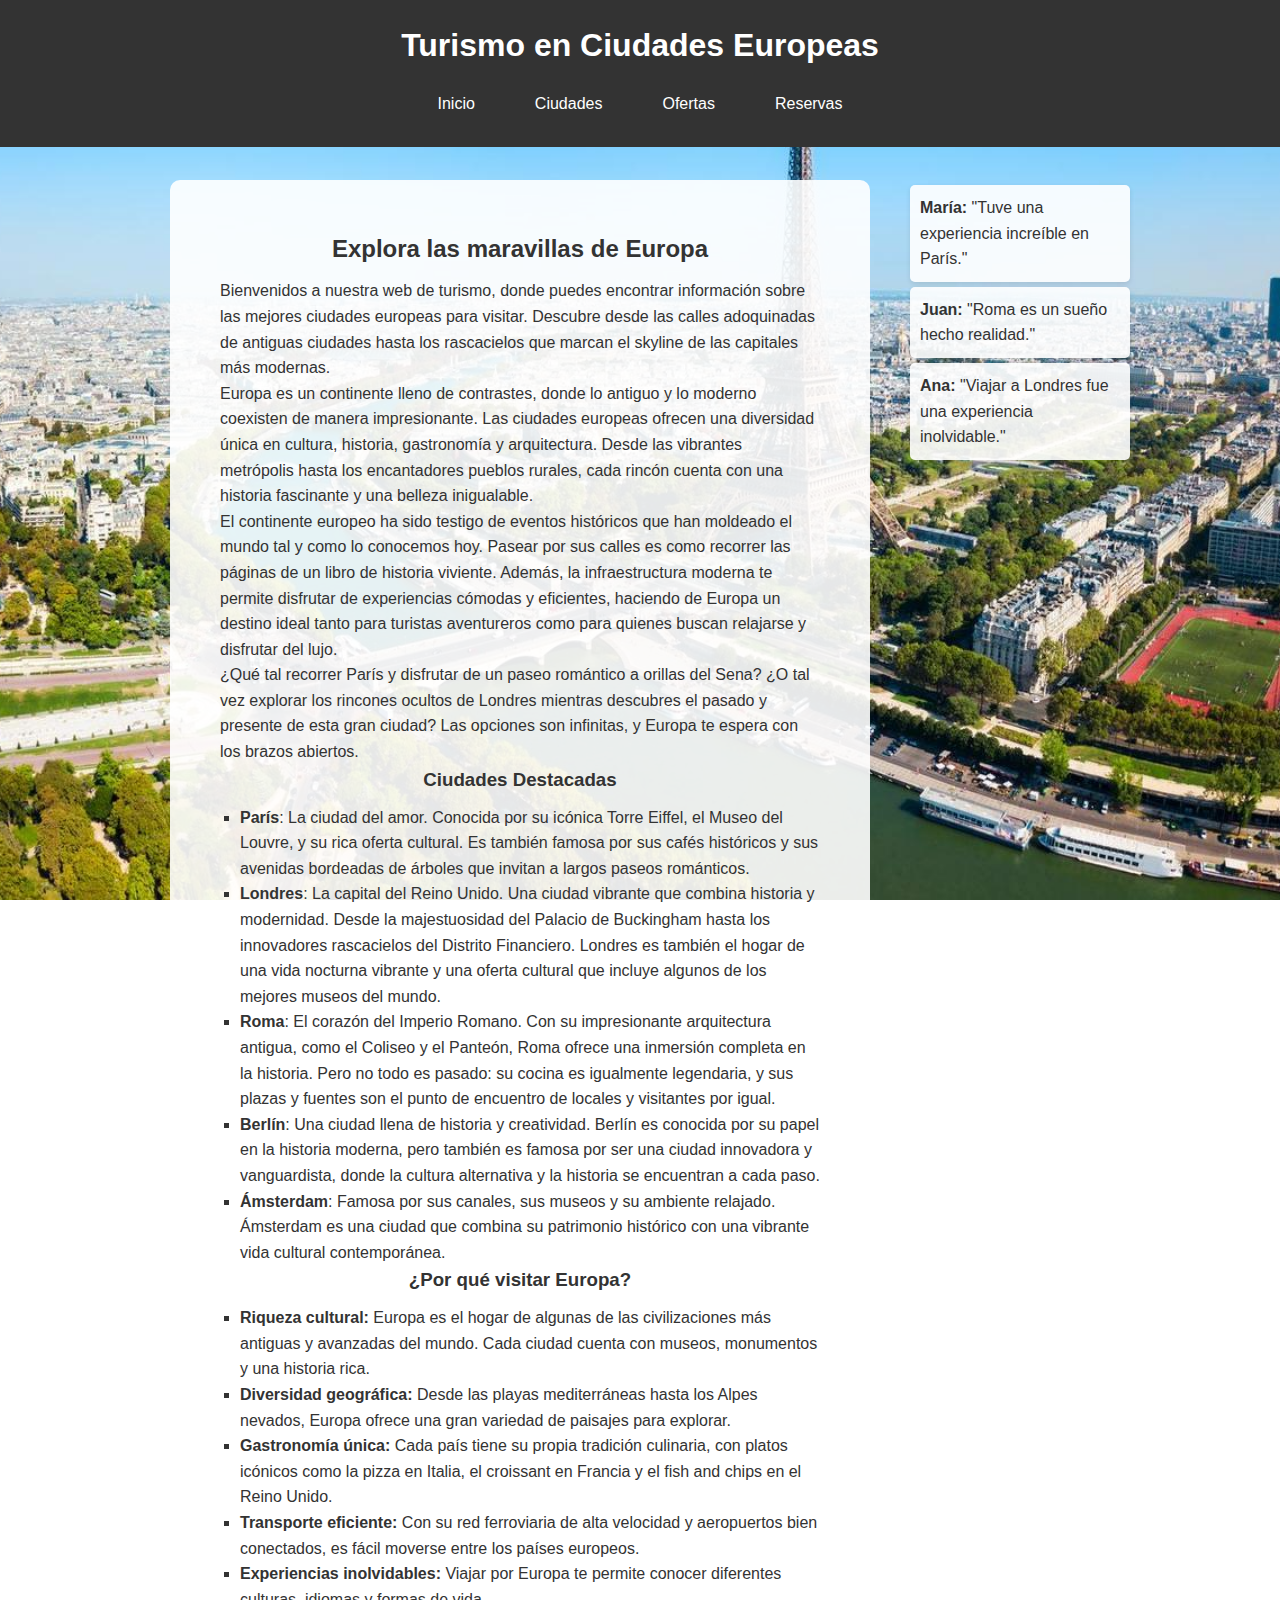
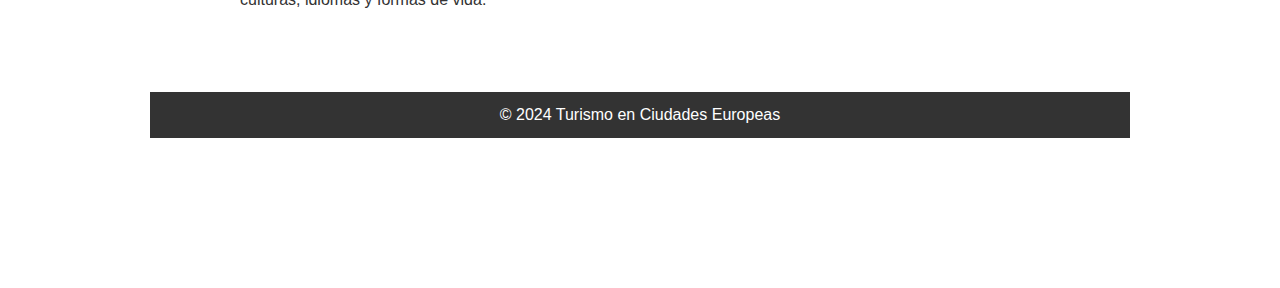
<file: index.html>
<!DOCTYPE html>
<html lang="es">
<head>
    <meta charset="UTF-8">
    <link rel="stylesheet" href="css/styles.css">
    <title>Turismo en Europa</title>
</head>
<body>
    <header>
        <h1>Turismo en Ciudades Europeas</h1>
        <nav>
            <ul>
                <li class="dropdown">
                    <a href="index.html">Inicio</a>
                    <ul class="dropdown-content">
                        <li><a href="index.html#aboutus">About Us</a></li>
                        <li><a href="index.html#ciudest">Ciudades Destacadas</a></li>
                        <li><a href="index.html#porque">Por qué Europa</a></li>
                    </ul>
                </li>
                <li class="dropdown">
                    <a href="cities.html">Ciudades</a>
                    <ul class="dropdown-content">
                        <li><a href="cities.html#listaciu">Lista ciudades</a></li>
                        <li><a href="cities.html#listamon">Lista monumentos</a></li>
                    </ul>
                </li>
                <li><a href="ofertas.html">Ofertas</a></li>
                <li><a href="reservas.html">Reservas</a></li>
            </ul>
        </nav>
    </header>
    <main>
        <div class="content-container">
            <section id="intro" class="intro-container">
                <div id="aboutus">
                    <h2>Explora las maravillas de Europa</h2>
                    <p>Bienvenidos a nuestra web de turismo, donde puedes encontrar información sobre las mejores ciudades europeas para visitar. 
                       Descubre desde las calles adoquinadas de antiguas ciudades hasta los rascacielos que marcan el skyline de las capitales más modernas.</p>
                    <p>Europa es un continente lleno de contrastes, donde lo antiguo y lo moderno coexisten de manera impresionante. 
                       Las ciudades europeas ofrecen una diversidad única en cultura, historia, gastronomía y arquitectura. Desde las vibrantes metrópolis hasta los encantadores pueblos rurales, cada rincón cuenta con una historia fascinante y una belleza inigualable.</p>
                    <p>El continente europeo ha sido testigo de eventos históricos que han moldeado el mundo tal y como lo conocemos hoy. 
                       Pasear por sus calles es como recorrer las páginas de un libro de historia viviente. Además, la infraestructura moderna te permite disfrutar de experiencias cómodas y eficientes, haciendo de Europa un destino ideal tanto para turistas aventureros como para quienes buscan relajarse y disfrutar del lujo.</p>
                    <p>¿Qué tal recorrer París y disfrutar de un paseo romántico a orillas del Sena? ¿O tal vez explorar los rincones ocultos de Londres mientras descubres el pasado y presente de esta gran ciudad? Las opciones son infinitas, y Europa te espera con los brazos abiertos.</p>
                </div>
                <div id="ciudest">
                    <h3>Ciudades Destacadas</h3>
                    <ul>
                        <li><strong>París</strong>: La ciudad del amor. Conocida por su icónica Torre Eiffel, el Museo del Louvre, y su rica oferta cultural. Es también famosa por sus cafés históricos y sus avenidas bordeadas de árboles que invitan a largos paseos románticos.</li>
                        <li><strong>Londres</strong>: La capital del Reino Unido. Una ciudad vibrante que combina historia y modernidad. Desde la majestuosidad del Palacio de Buckingham hasta los innovadores rascacielos del Distrito Financiero. Londres es también el hogar de una vida nocturna vibrante y una oferta cultural que incluye algunos de los mejores museos del mundo.</li>
                        <li><strong>Roma</strong>: El corazón del Imperio Romano. Con su impresionante arquitectura antigua, como el Coliseo y el Panteón, Roma ofrece una inmersión completa en la historia. Pero no todo es pasado: su cocina es igualmente legendaria, y sus plazas y fuentes son el punto de encuentro de locales y visitantes por igual.</li>
                        <li><strong>Berlín</strong>: Una ciudad llena de historia y creatividad. Berlín es conocida por su papel en la historia moderna, pero también es famosa por ser una ciudad innovadora y vanguardista, donde la cultura alternativa y la historia se encuentran a cada paso.</li>
                        <li><strong>Ámsterdam</strong>: Famosa por sus canales, sus museos y su ambiente relajado. Ámsterdam es una ciudad que combina su patrimonio histórico con una vibrante vida cultural contemporánea.</li>
                    </ul>
                </div>
                <div id="porque">
                    <h3>¿Por qué visitar Europa?</h3>
                    <ul>
                        <li><strong>Riqueza cultural:</strong> Europa es el hogar de algunas de las civilizaciones más antiguas y avanzadas del mundo. Cada ciudad cuenta con museos, monumentos y una historia rica.</li>
                        <li><strong>Diversidad geográfica:</strong> Desde las playas mediterráneas hasta los Alpes nevados, Europa ofrece una gran variedad de paisajes para explorar.</li>
                        <li><strong>Gastronomía única:</strong> Cada país tiene su propia tradición culinaria, con platos icónicos como la pizza en Italia, el croissant en Francia y el fish and chips en el Reino Unido.</li>
                        <li><strong>Transporte eficiente:</strong> Con su red ferroviaria de alta velocidad y aeropuertos bien conectados, es fácil moverse entre los países europeos.</li>
                        <li><strong>Experiencias inolvidables:</strong> Viajar por Europa te permite conocer diferentes culturas, idiomas y formas de vida.</li>
                    </ul>
                </div>             
            </section>
            <aside class="testimonials-container">
                <div class="testimonial">
                    <p><strong>María:</strong> "Tuve una experiencia increíble en París."</p>
                </div>
                <div class="testimonial">
                    <p><strong>Juan:</strong> "Roma es un sueño hecho realidad."</p>
                </div>
                <div class="testimonial">
                    <p><strong>Ana:</strong> "Viajar a Londres fue una experiencia inolvidable."</p>
                </div>
            </aside>
        </div>
    </main>
    <footer>
        <p>&copy; 2024 Turismo en Ciudades Europeas</p>
    </footer>
</body>
</html>
</file>
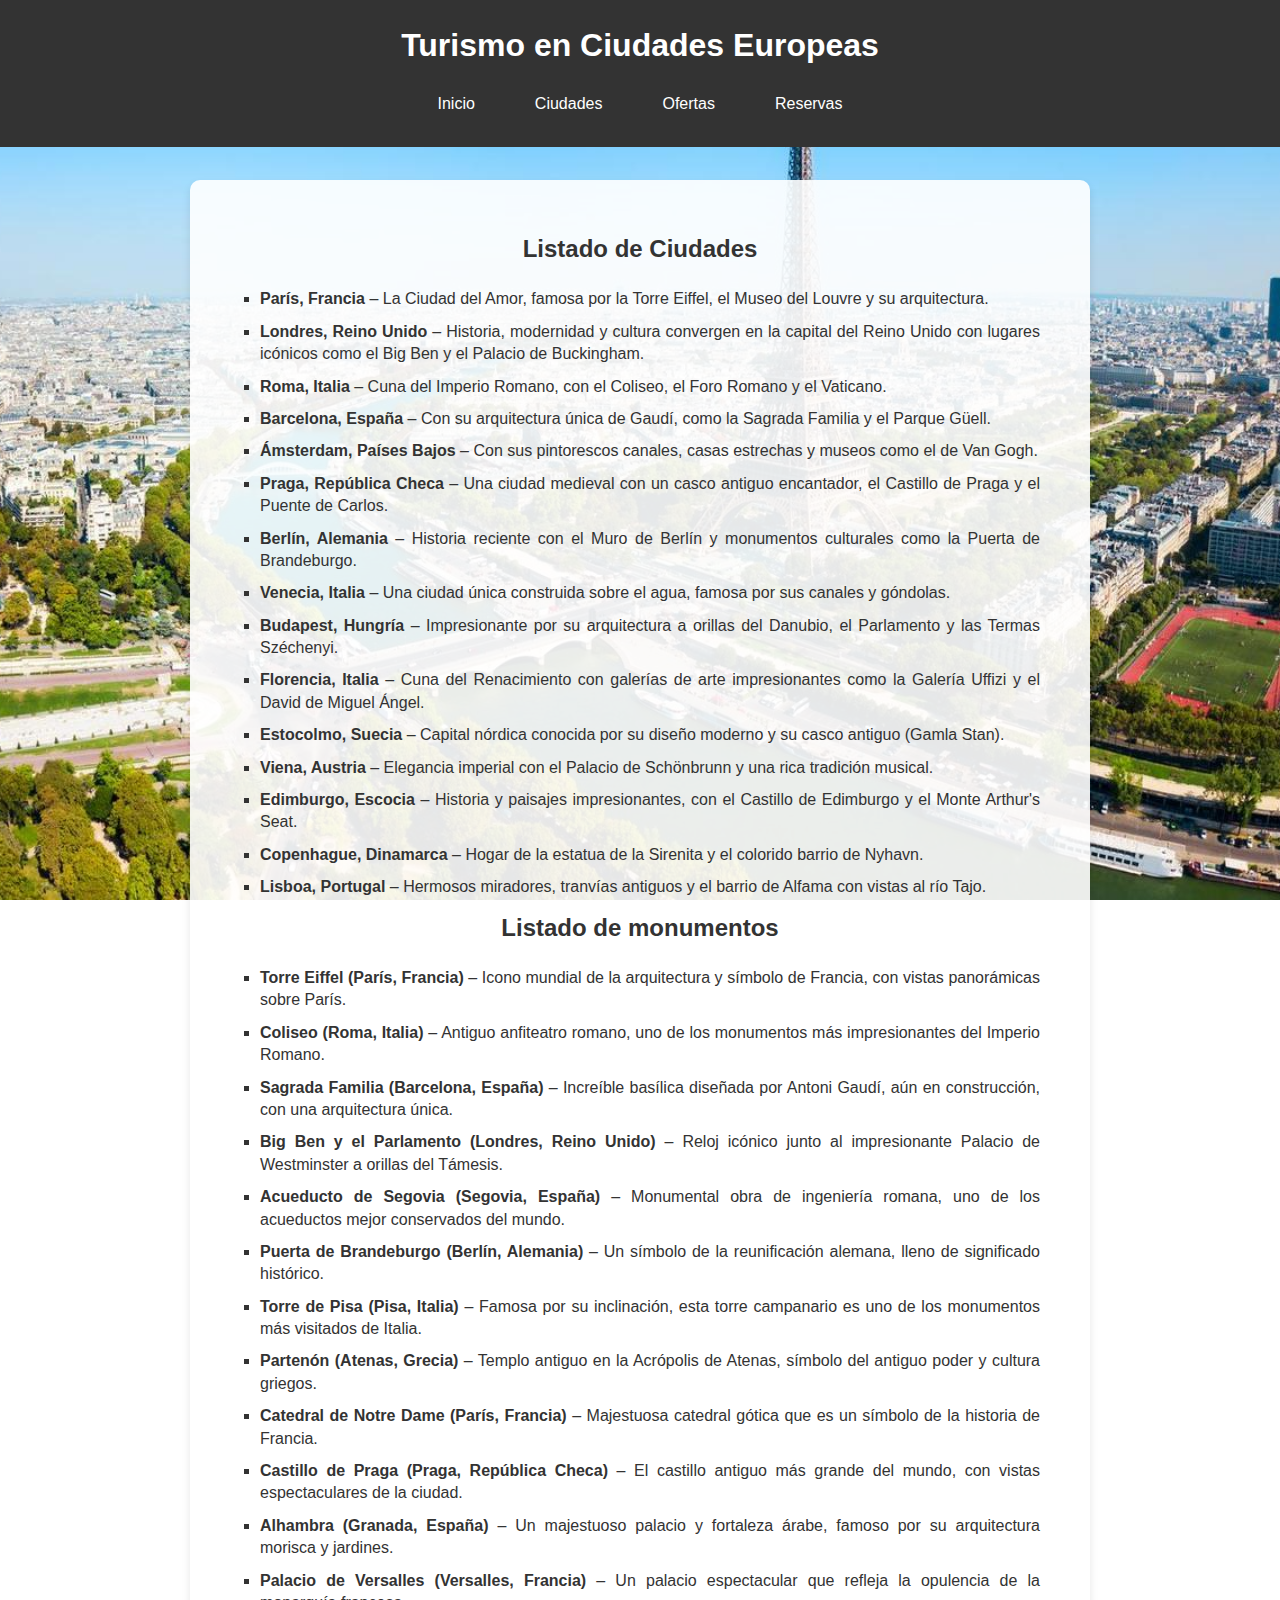
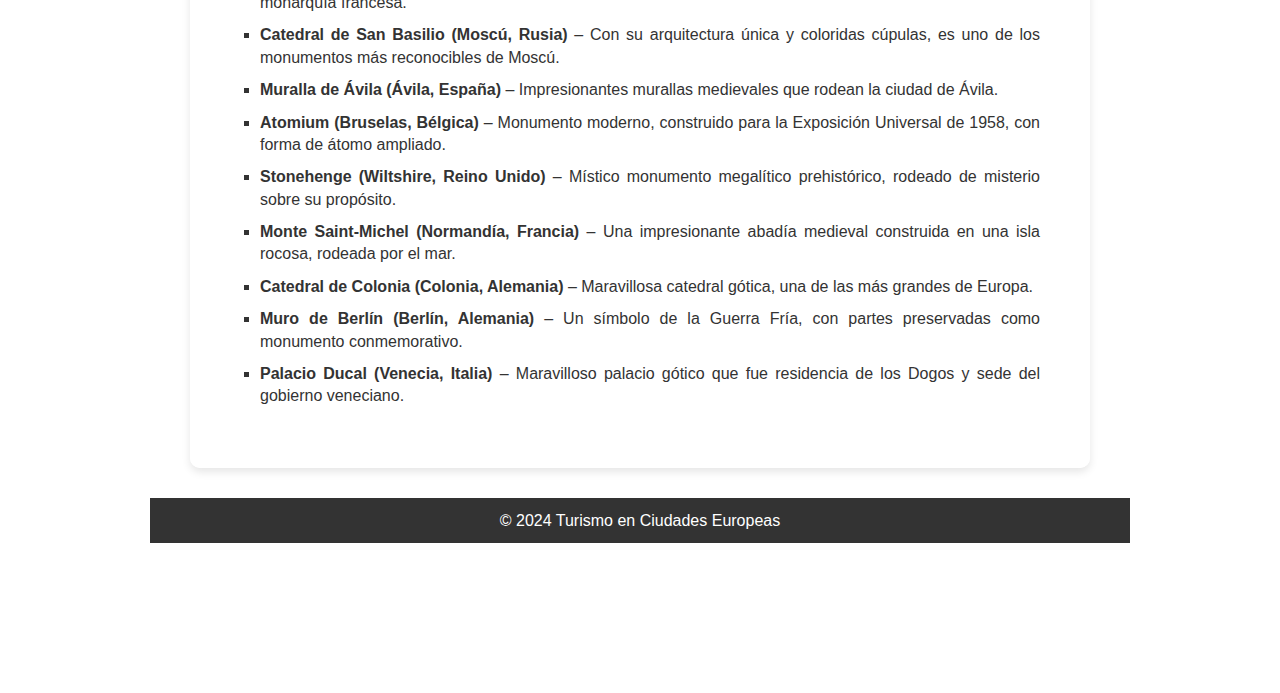
<file: cities.html>
<!DOCTYPE html>
<html lang="en">
<head>
    <meta charset="UTF-8">
    <link rel="stylesheet" href="css/styles.css">
    <title>Turismo en Europa</title>
</head>
<body>
    <header>
        <h1>Turismo en Ciudades Europeas</h1>
        <nav>
            <ul>
                <li class="dropdown">
                    <a href="index.html">Inicio</a>
                    <ul class="dropdown-content">
                        <li><a href="index.html#aboutus">About Us</a></li>
                        <li><a href="index.html#ciudest">Ciudades Destacadas</a></li>
                        <li><a href="index.html#porque">Por qué Europa</a></li>
                    </ul>
                </li>
                <li class="dropdown">
                    <a href="cities.html">Ciudades</a>
                    <ul class="dropdown-content">
                        <li><a href="cities.html#listaciu">Lista ciudades</a></li>
                        <li><a href="cities.html#listamon">Lista monumentos</a></li>
                    </ul>
                </li>
                <li><a href="ofertas.html">Ofertas</a></li>
                <li><a href="reservas.html">Reservas</a></li>
            </ul>
        </nav>
    </header>
    <main class="ciudades">
        <section id="listaciu">
            <h2>Listado de Ciudades</h2>
            <ul>
                <li><strong>París, Francia</strong> – La Ciudad del Amor, famosa por la Torre Eiffel, el Museo del Louvre y su arquitectura.</li>
                <li><strong>Londres, Reino Unido</strong> – Historia, modernidad y cultura convergen en la capital del Reino Unido con lugares icónicos como el Big Ben y el Palacio de Buckingham.</li>
                <li><strong>Roma, Italia</strong> – Cuna del Imperio Romano, con el Coliseo, el Foro Romano y el Vaticano.</li>
                <li><strong>Barcelona, España</strong> – Con su arquitectura única de Gaudí, como la Sagrada Familia y el Parque Güell.</li>
                <li><strong>Ámsterdam, Países Bajos</strong> – Con sus pintorescos canales, casas estrechas y museos como el de Van Gogh.</li>
                <li><strong>Praga, República Checa</strong> – Una ciudad medieval con un casco antiguo encantador, el Castillo de Praga y el Puente de Carlos.</li>
                <li><strong>Berlín, Alemania</strong> – Historia reciente con el Muro de Berlín y monumentos culturales como la Puerta de Brandeburgo.</li>
                <li><strong>Venecia, Italia</strong> – Una ciudad única construida sobre el agua, famosa por sus canales y góndolas.</li>
                <li><strong>Budapest, Hungría</strong> – Impresionante por su arquitectura a orillas del Danubio, el Parlamento y las Termas Széchenyi.</li>
                <li><strong>Florencia, Italia</strong> – Cuna del Renacimiento con galerías de arte impresionantes como la Galería Uffizi y el David de Miguel Ángel.</li>
                <li><strong>Estocolmo, Suecia</strong> – Capital nórdica conocida por su diseño moderno y su casco antiguo (Gamla Stan).</li>
                <li><strong>Viena, Austria</strong> – Elegancia imperial con el Palacio de Schönbrunn y una rica tradición musical.</li>
                <li><strong>Edimburgo, Escocia</strong> – Historia y paisajes impresionantes, con el Castillo de Edimburgo y el Monte Arthur's Seat.</li>
                <li><strong>Copenhague, Dinamarca</strong> – Hogar de la estatua de la Sirenita y el colorido barrio de Nyhavn.</li>
                <li><strong>Lisboa, Portugal</strong> – Hermosos miradores, tranvías antiguos y el barrio de Alfama con vistas al río Tajo.</li>
            </ul>
        </section>
        <section id="listamon">
            <h2>Listado de monumentos</h2>
            <ul>
                <li><strong>Torre Eiffel (París, Francia)</strong> – Icono mundial de la arquitectura y símbolo de Francia, con vistas panorámicas sobre París.</li>
                <li><strong>Coliseo (Roma, Italia)</strong> – Antiguo anfiteatro romano, uno de los monumentos más impresionantes del Imperio Romano.</li>
                <li><strong>Sagrada Familia (Barcelona, España)</strong> – Increíble basílica diseñada por Antoni Gaudí, aún en construcción, con una arquitectura única.</li>
                <li><strong>Big Ben y el Parlamento (Londres, Reino Unido)</strong> – Reloj icónico junto al impresionante Palacio de Westminster a orillas del Támesis.</li>
                <li><strong>Acueducto de Segovia (Segovia, España)</strong> – Monumental obra de ingeniería romana, uno de los acueductos mejor conservados del mundo.</li>
                <li><strong>Puerta de Brandeburgo (Berlín, Alemania)</strong> – Un símbolo de la reunificación alemana, lleno de significado histórico.</li>
                <li><strong>Torre de Pisa (Pisa, Italia)</strong> – Famosa por su inclinación, esta torre campanario es uno de los monumentos más visitados de Italia.</li>
                <li><strong>Partenón (Atenas, Grecia)</strong> – Templo antiguo en la Acrópolis de Atenas, símbolo del antiguo poder y cultura griegos.</li>
                <li><strong>Catedral de Notre Dame (París, Francia)</strong> – Majestuosa catedral gótica que es un símbolo de la historia de Francia.</li>
                <li><strong>Castillo de Praga (Praga, República Checa)</strong> – El castillo antiguo más grande del mundo, con vistas espectaculares de la ciudad.</li>
                <li><strong>Alhambra (Granada, España)</strong> – Un majestuoso palacio y fortaleza árabe, famoso por su arquitectura morisca y jardines.</li>
                <li><strong>Palacio de Versalles (Versalles, Francia)</strong> – Un palacio espectacular que refleja la opulencia de la monarquía francesa.</li>
                <li><strong>Catedral de San Basilio (Moscú, Rusia)</strong> – Con su arquitectura única y coloridas cúpulas, es uno de los monumentos más reconocibles de Moscú.</li>
                <li><strong>Muralla de Ávila (Ávila, España)</strong> – Impresionantes murallas medievales que rodean la ciudad de Ávila.</li>
                <li><strong>Atomium (Bruselas, Bélgica)</strong> – Monumento moderno, construido para la Exposición Universal de 1958, con forma de átomo ampliado.</li>
                <li><strong>Stonehenge (Wiltshire, Reino Unido)</strong> – Místico monumento megalítico prehistórico, rodeado de misterio sobre su propósito.</li>
                <li><strong>Monte Saint-Michel (Normandía, Francia)</strong> – Una impresionante abadía medieval construida en una isla rocosa, rodeada por el mar.</li>
                <li><strong>Catedral de Colonia (Colonia, Alemania)</strong> – Maravillosa catedral gótica, una de las más grandes de Europa.</li>
                <li><strong>Muro de Berlín (Berlín, Alemania)</strong> – Un símbolo de la Guerra Fría, con partes preservadas como monumento conmemorativo.</li>
                <li><strong>Palacio Ducal (Venecia, Italia)</strong> – Maravilloso palacio gótico que fue residencia de los Dogos y sede del gobierno veneciano.</li>
            </ul>            
        </section>
    </main>

    <footer>
        <p>&copy; 2024 Turismo en Ciudades Europeas</p>
    </footer>
</body>
</html>
</file>
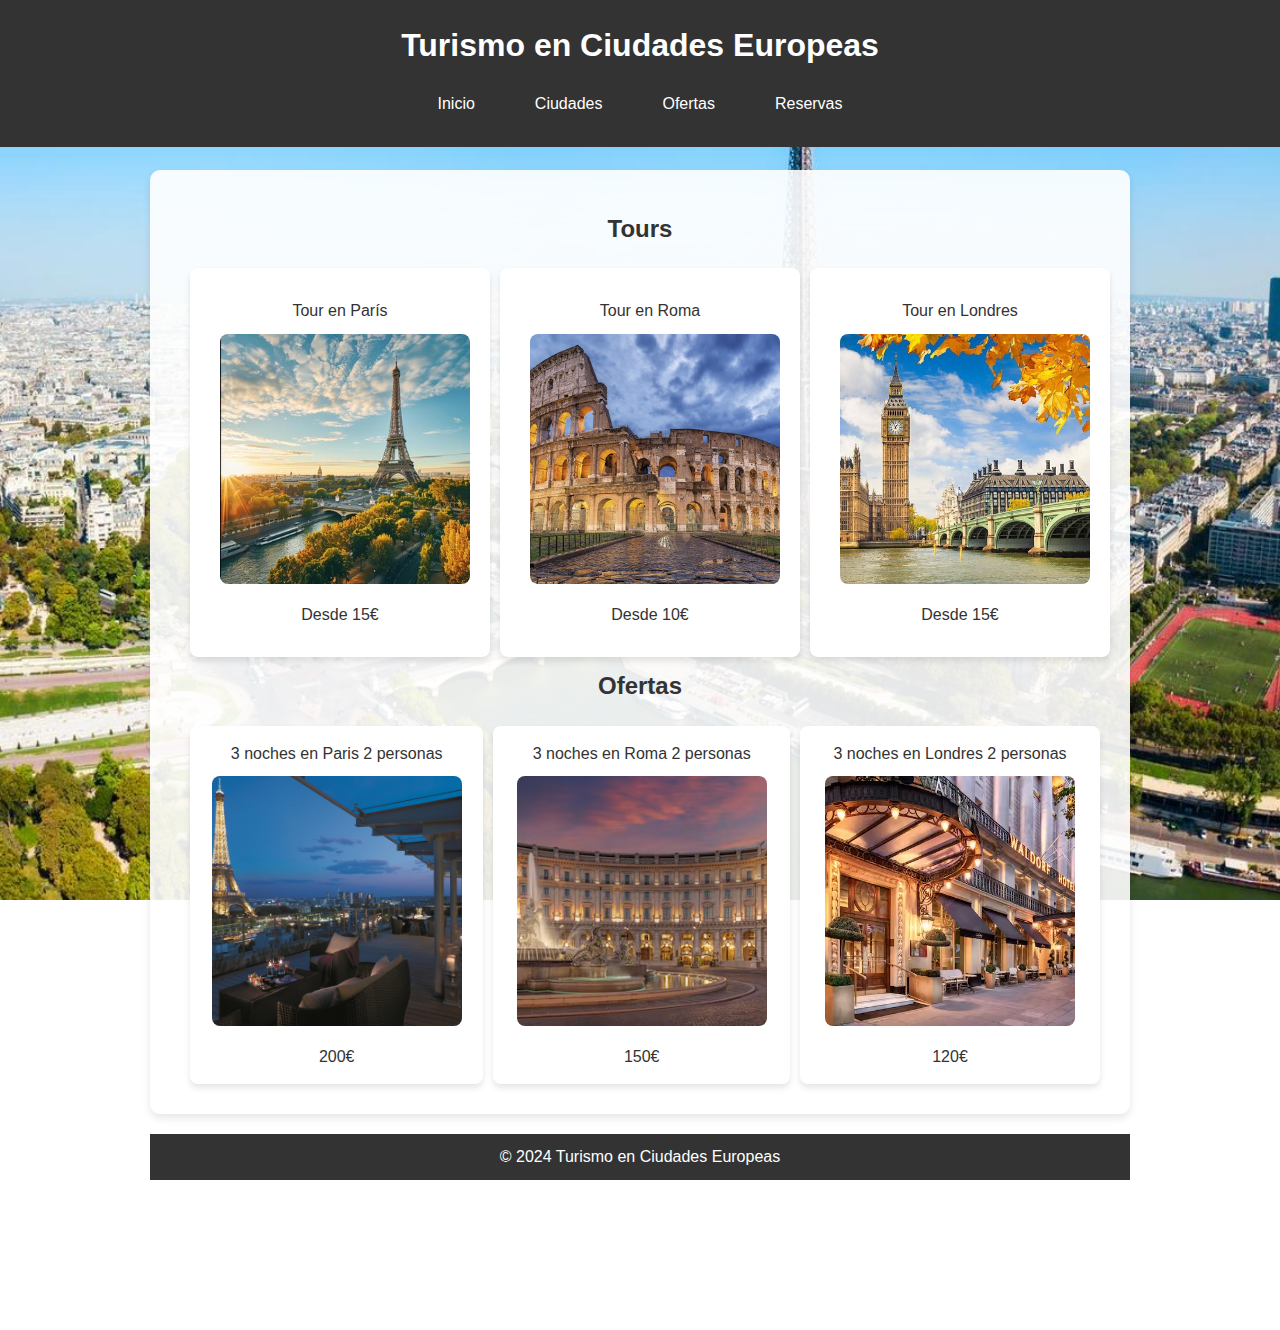
<file: ofertas.html>
<!DOCTYPE html>
<html lang="en">
<head>
    <meta charset="UTF-8">
    <link rel="stylesheet" href="css/styles.css">
    <title>Turismo en Europa</title>
</head>
<body>
    <header>
        <h1>Turismo en Ciudades Europeas</h1>
        <nav>
            <ul>
                <li class="dropdown">
                    <a href="index.html">Inicio</a>
                    <ul class="dropdown-content">
                        <li><a href="index.html#aboutus">About Us</a></li>
                        <li><a href="index.html#ciudest">Ciudades Destacadas</a></li>
                        <li><a href="index.html#porque">Por qué Europa</a></li>
                    </ul>
                </li>
                <li class="dropdown">
                    <a href="cities.html">Ciudades</a>
                    <ul class="dropdown-content">
                        <li><a href="cities.html#listaciu">Lista ciudades</a></li>
                        <li><a href="cities.html#listamon">Lista monumentos</a></li>
                    </ul>
                </li>
                <li><a href="ofertas.html">Ofertas</a></li>
                <li><a href="reservas.html">Reservas</a></li>
            </ul>
        </nav>
    </header>
    <main>
        <div class="tours-container">
            <h2>Tours</h2>
            <div class="tour">
                <div id="tpa" class="tour-item">
                    Tour en París
                    <img src="images/tourparis.jpg" alt="Tour en París">
                    Desde 15€
                </div>
                <div id="trom" class="tour-item">
                    Tour en Roma
                    <img src="images/tourroma.jpg" alt="Tour en Roma">
                    Desde 10€
                </div>
                <div id="tlon" class="tour-item">
                    Tour en Londres
                    <img src="images/tourlon.jpg" alt="Tour en Londres">
                    Desde 15€
                </div>
            </div>
            <h2>Ofertas</h2>
            <div class="oferta">
                <div id="ppa" class="oferta-item">
                    3 noches en Paris 2 personas
                    <img src="images/hotelparis.jpg" alt="Logo">
                    200€
                </div>
                <div id="prom" class="oferta-item">
                    3 noches en Roma 2 personas
                    <img src="images/hotroma.jpg" alt="Logo">
                    150€
                </div>
                <div id="plon" class="oferta-item">
                    3 noches en Londres 2 personas
                    <img src="images/hoteng.avif" alt="Logo">
                    120€
                </div>
            </div>
        </div>
    </main>

    <footer>
        <p>&copy; 2024 Turismo en Ciudades Europeas</p>
    </footer>
</body>
</html>
</file>
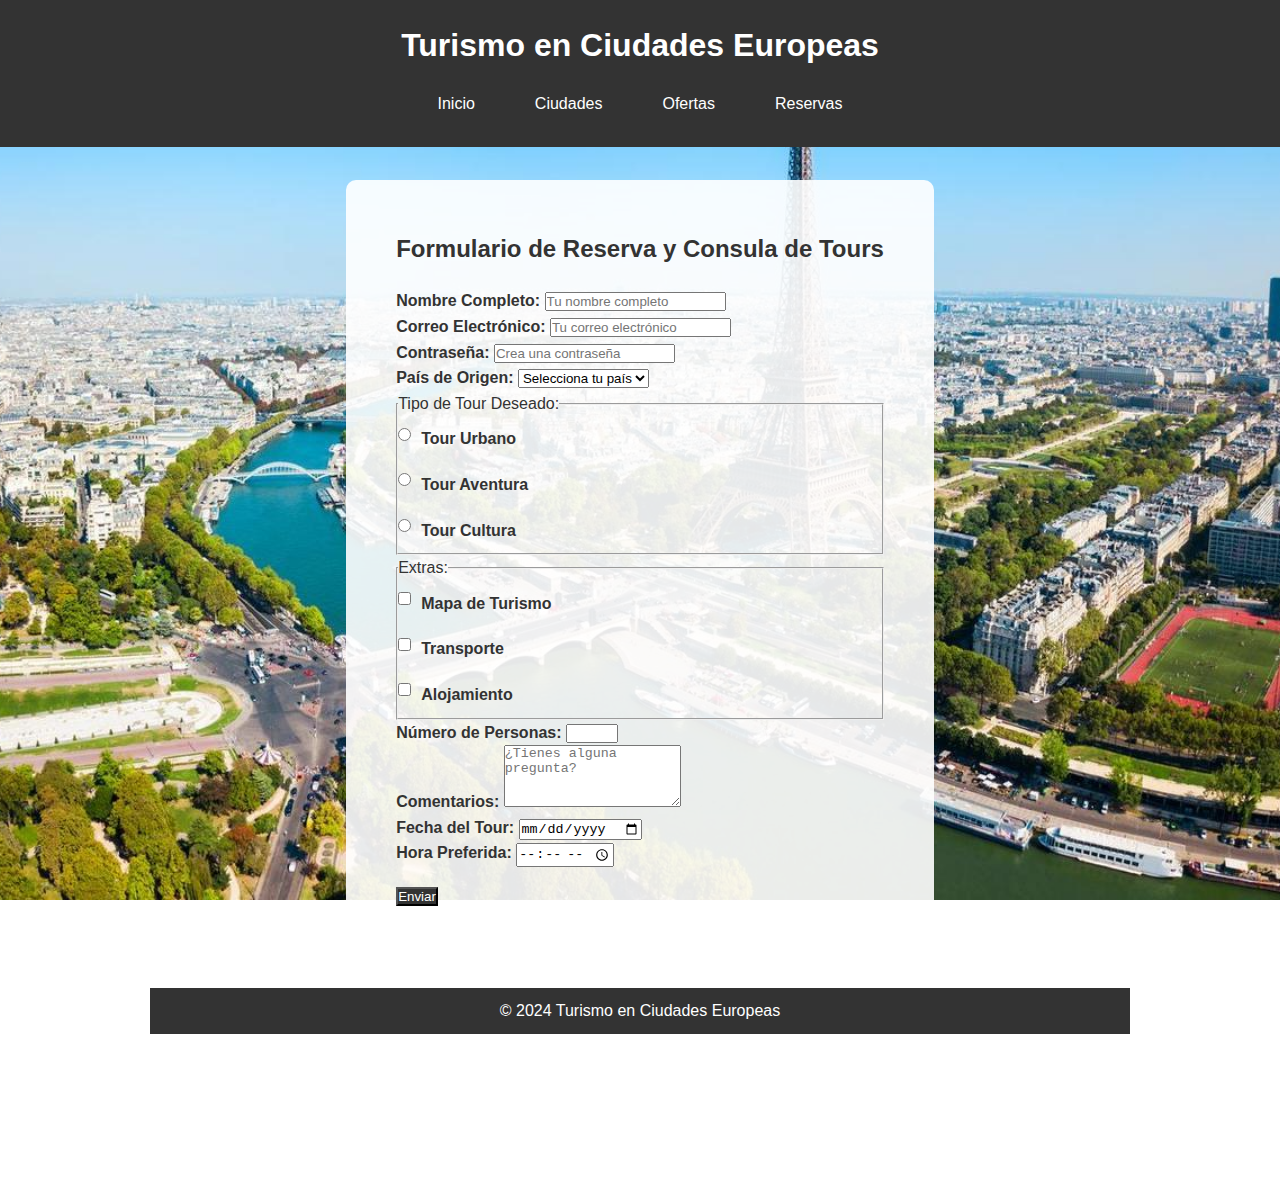
<file: reservas.html>
<!DOCTYPE html>
<html lang="en">
<head>
    <meta charset="UTF-8">
    <link rel="stylesheet" href="css/styles.css">
    <title>Turismo en Europa</title>
</head>
<body>
    <header>
        <h1>Turismo en Ciudades Europeas</h1>
        <nav>
            <ul>
                <li class="dropdown">
                    <a href="index.html">Inicio</a>
                    <ul class="dropdown-content">
                        <li><a href="index.html#aboutus">About Us</a></li>
                        <li><a href="index.html#ciudest">Ciudades Destacadas</a></li>
                        <li><a href="index.html#porque">Por qué Europa</a></li>
                    </ul>
                </li>
                <li class="dropdown">
                    <a href="cities.html">Ciudades</a>
                    <ul class="dropdown-content">
                        <li><a href="cities.html#listaciu">Lista ciudades</a></li>
                        <li><a href="cities.html#listamon">Lista monumentos</a></li>
                    </ul>
                </li>
                <li><a href="ofertas.html">Ofertas</a></li>
                <li><a href="reservas.html">Reservas</a></li>
            </ul>
        </nav>
    </header>
    <main class="content-container">
        <section class="formulario">
            <h2>Formulario de Reserva y Consula de Tours</h2>
            <form>
                <label for="nombre">Nombre Completo:</label>
                <input type="text" id="nombre" name="nombre" placeholder="Tu nombre completo" required><br>
                
                <label for="email">Correo Electrónico:</label>
                <input type="email" id="email" name="email" placeholder="Tu correo electrónico" required><br>
                
                <label for="contraseña">Contraseña:</label>
                <input type="password" id="contraseña" name="contraseña" placeholder="Crea una contraseña" required><br>
                
                <label for="pais">País de Origen:</label>
                <select name="pais" id="pais" required>
                    <option value="">Selecciona tu país</option>
                    <option value="españa">España</option>
                    <option value="francia">Francia</option>
                    <option value="italia">Italia</option>
                    <option value="alemania">Alemania</option>
                    <option value="reino-unido">Reino Unido</option>
                    <option value="otro">Otro</option>
                </select>

                <fieldset>
                    <legend>Tipo de Tour Deseado:</legend>
                    <div class="radio-group">
                        <input type="radio" id="tour-urbano" name="tipo-tour" value="urbano" required>
                        <label for="tour-urbano">Tour Urbano</label>
                    </div>
                    <div class="radio-group">
                        <input type="radio" id="tour-aventura" name="tipo-tour" value="aventura" required>
                        <label for="tour-aventura">Tour Aventura</label>
                    </div>
                    <div class="radio-group">
                        <input type="radio" id="tour-cultura" name="tipo-tour" value="cultura" required>
                        <label for="tour-cultura">Tour Cultura</label>
                    </div>
                </fieldset>
                
                <fieldset>
                    <legend>Extras:</legend>
                    <div class="checkbox-group">
                        <input type="checkbox" id="mapa" name="extras" value="mapa">
                        <label for="mapa">Mapa de Turismo</label>
                    </div>
                    <div class="checkbox-group">
                        <input type="checkbox" id="transporte" name="extras" value="transporte">
                        <label for="transporte">Transporte</label>
                    </div>
                    <div class="checkbox-group">
                        <input type="checkbox" id="alojamiento" name="extras" value="alojamiento">
                        <label for="alojamiento">Alojamiento</label>
                    </div>
                </fieldset>                
                
                <label for="personas">Número de Personas:</label>
                <input type="number" name="personas" id="personas" min="1" max="99" required><br>

                <label for="comentarios">Comentarios:</label>
                <textarea name="comentarios" id="comentarios" placeholder="¿Tienes alguna pregunta?" rows="4"></textarea><br>
                
                <label for="fecha">Fecha del Tour:</label>
                <input type="date" name="fecha" id="fecha" required><br>

                <label for="hora">Hora Preferida:</label>
                <input type="time" name="hora" id="hora" required><br>

                <button type="submit">Enviar</button>
            </form>
        </section>
    </main>

    <footer>
        <p>&copy; 2024 Turismo en Ciudades Europeas</p>
    </footer>
</body>
</html>
</file>
<file: css/styles.css>
* {
    margin: 0;
    padding: 0;
    box-sizing: border-box;
}

body {
    font-family: Arial, sans-serif;
    line-height: 1.6;
    background-image: url('../images/fondo.jpg'); /* Ruta a la imagen de fondo */
    background-size: cover; /* Para cubrir toda la página */
    background-position: center; /* Centra la imagen de fondo */
    background-attachment: fixed; /* La imagen de fondo se mantiene fija al hacer scroll */
    color: #333; /* Color del texto por defecto */
    padding: 150px;
}

header {
    top: 0;
    left: 0;
    background-color: #333;
    color: #fff;
    padding: 20px 0;
    text-align: center;
    width: 100%;
    position: fixed;
}

header h1 {
    margin-bottom: 10px;
}

nav ul {
    list-style: none;
    padding: 0;
    margin: 0;
    display: flex; /* Mostrar elementos del menú de forma horizontal */
    justify-content: center;
}

nav ul li {
    position: relative; /* Posicionar el submenú relativo al padre */
    margin: 0 15px;
}

nav ul li a {
    color: #fff;
    text-decoration: none;
    padding: 10px 15px;
    display: block;
}

/* Estilos para el submenú que se despliega */
.dropdown-content {
    display: none; /* Oculto por defecto */
    position: absolute; /* Posicionarlo justo debajo del enlace de "Inicio" */
    background-color: #333; /* Fondo oscuro */
    padding: 10px 0;
    min-width: 160px; /* Ancho mínimo del submenú */
    z-index: 1;
    top: 100%; /* Posicionarlo justo debajo del enlace principal */
    left: 0; /* Alinear el submenú a la izquierda del enlace */
}

.dropdown-content li {
    display: block; /* Los elementos dentro del submenú se muestran como bloques */
}

.dropdown-content li a {
    color: #fff; /* Color del texto del submenú */
    padding: 10px 15px;
    text-align: left;
    white-space: nowrap; /* Evitar que el texto se divida en varias líneas */
}

.dropdown-content li a:hover {
    background-color: #444; /* Cambiar el fondo cuando el usuario pasa el mouse */
}

/* Mostrar el submenú al pasar el mouse sobre el enlace "Inicio" */
.dropdown:hover .dropdown-content {
    display: block;
}

/* Efecto hover en el enlace principal "Inicio" */
.dropdown:hover a {
    background-color: #444;
}

nav ul li a:hover {
    background-color: #444;
}

footer {
    background-color: #333;
    color: #fff;
    text-align: center;
    padding: 10px 0;
    margin-top: 20px;
}

main {
    margin: 20px 0;
}

h2, h3 {
    margin-bottom: 10px;
}

ul {
    list-style-type: square;
    padding-left: 20px;
}

.content-container {
    display: flex; /* Usar flexbox para alinear los elementos horizontalmente */
    justify-content: center;/* Centrar los elementos dentro del contenedor */
    align-items: flex-start; /* Alinear verticalmente al inicio */
    margin: 30px 0; /* Espaciado superior e inferior */
}

.intro-container {
    background-color: rgba(255, 255, 255, 0.9); /* Fondo blanco translúcido */
    padding: 50px; /* Espaciado interno */
    border-radius: 10px; /* Bordes redondeados */
    max-width: 700px; /* Ancho máximo del contenedor */
    margin: 0 20px; /* Margen horizontal */
}

.intro-container h2, /* Centrar el título principal */
.intro-container h3 { /* Centrar el subtítulo */
    text-align: center; /* Centrar texto */
}

.intro-container p, /* Alinear el párrafo a la izquierda */
.intro-container ul { /* Alinear la lista a la izquierda */
    text-align: left; /* Alinear a la izquierda */
}

.testimonials-container {
    max-width: 300px; /* Ancho máximo del contenedor de testimonios */
    margin-left: 20px; /* Margen izquierdo para separación */
}

.testimonial {
    background-color: rgba(255, 255, 255, 0.9); /* Fondo blanco ligeramente translúcido */
    padding: 10px; /* Espaciado interno */
    margin: 5px 0; /* Margen entre testimonios */
    border-radius: 5px; /* Bordes redondeados */
    box-shadow: 0 2px 5px rgba(0, 0, 0, 0.1); /* Sombra sutil */
}

.tours-container {
    background-color: rgba(255, 255, 255, 0.9); /* Fondo blanco translúcido */
    padding: 30px;
    border-radius: 10px; /* Bordes redondeados */
    max-width: 1000px; /* Ancho máximo del contenedor */
    margin: 20px auto; /* Centrado horizontal */
    box-shadow: 0 4px 8px rgba(0, 0, 0, 0.1); /* Sombra sutil */
    text-align: center;
}

.tours-container h2 {
    margin-top: 10px;
    margin-bottom: 20px;
}

.tour {
    display: flex; /* Mostrar los tours en línea horizontal */
    justify-content: space-around; /* Espacio uniforme entre los tours */
    align-items: flex-start;
}

.tour-item {
    text-align: center; /* Centrar el texto e imagen dentro de cada tour */
    background-color: #fff;
    padding: 30px;
    border-radius: 8px;
    margin-left: 10px;
    box-shadow: 0 4px 6px rgba(0, 0, 0, 0.1); /* Sombra para cada tour */
    max-width: 300px; /* Ancho máximo para cada tour */
}

.tour-item img {
    width: 250px;  /* Ancho fijo */
    height: 250px; /* Altura fija para hacer la imagen cuadrada */
    object-fit: cover; /* Ajusta la imagen para que cubra el área sin deformarse */
    border-radius: 8px; /* Bordes redondeados para las imágenes */
    margin: 10px 0; /* Espacio superior e inferior para las imágenes */
}

.tour-item p {
    margin: 10px 0; /* Espacio entre los párrafos */
    font-size: 16px;
}

.oferta {
    display: flex; /* Mostrar los tours en línea horizontal */
    justify-content: space-around; /* Espacio uniforme entre los tours */
    align-items: flex-start;
}

.oferta-item {
    text-align: center; /* Centrar el texto e imagen dentro de cada tour */
    background-color: #fff;
    padding: 15px;
    border-radius: 8px;
    margin-left: 10px;
    box-shadow: 0 4px 6px rgba(0, 0, 0, 0.1); /* Sombra para cada tour */
    max-width: 300px; /* Ancho máximo para cada tour */
}

.oferta-item img {
    width: 250px;  /* Ancho fijo */
    height: 250px; /* Altura fija para hacer la imagen cuadrada */
    object-fit: cover; /* Ajusta la imagen para que cubra el área sin deformarse */
    border-radius: 8px; /* Bordes redondeados para las imágenes */
    margin: 10px 0; /* Espacio superior e inferior para las imágenes */
}

.oferta-item p {
    margin: 10px 0; /* Espacio entre los párrafos */
    font-size: 16px;
}

.ciudades {
    background-color: rgba(255, 255, 255, 0.9);
    padding: 50px; /* Espaciado interno */
    border-radius: 10px; /* Bordes redondeados */
    box-shadow: 0 4px 8px rgba(0, 0, 0, 0.1); /* Sombra sutil */
    max-width: 900px; /* Ancho máximo */
    margin: 30px auto; /* Centrar horizontalmente */
}

.ciudades h2 {
    text-align: center;
    font-size: 24px;
    margin-bottom: 20px;
}

.ciudades ul {
    text-align: justify;
    line-height: 1.4;
}

.ciudades ul li {
    margin-bottom: 10px;
}

.formulario {
    background-color: rgba(255, 255, 255, 0.9); /* Fondo blanco translúcido */
    padding: 50px; /* Espaciado interno */
    border-radius: 10px; /* Bordes redondeados */
    max-width: 700px; /* Ancho máximo del contenedor */
    margin: 0 20px; /* Margen horizontal */
}

.formulario h2 {
    text-align: center;
    margin-bottom: 20px;
}

label {
    margin-top: 10px;
    font-weight: bold;
}

input[type="radio"],
input[type="checkbox"] {
    margin-right: 10px;
}

.radio-group, .checkbox-group {
    display: flex;
    align-items: center;
    margin-bottom: 10px;
}

button {
    margin-top: 20px;
    background-color: #333;
    color: #fff;
    cursor: pointer;
}

button:hover {
    background-color: #555;
}

section {
    scroll-margin-top: 150px;
}

#aboutus, #ciudest, #porque {
    scroll-margin-top: 150px;
}
</file>
